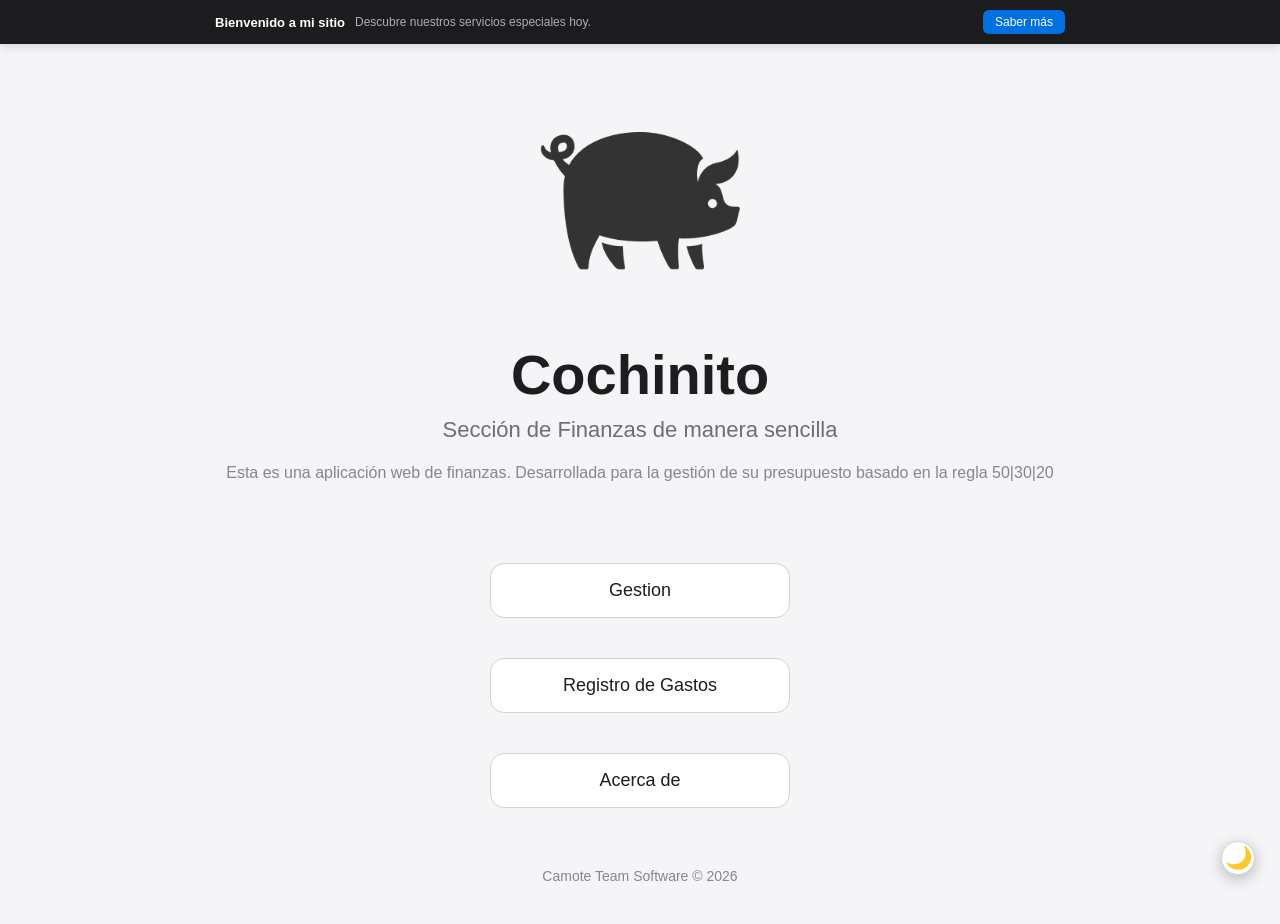
<file: index.html>
<!DOCTYPE html>
<html lang="es">

<head>
    <meta charset="UTF-8">
    <link rel="icon" href="icons/pig_animal_4443.webp" type="image/x-icon">
    <meta name="viewport" content="width=device-width, initial-scale=1.0, maximum-scale=1.0, minimum-scale=1.0, user-scalable=no">
    <link rel="stylesheet" href="css/estilos.css"> <!-- Enlace al archivo CSS externo -->
    <title>Cochinito</title>  <!-- Título de la página -->
</head>

<body>

    <!-- HEADER -->
    <header class="header">
        <div class="mi-banner">
            <div class="contenido-banner">
                <h1>Bienvenido a mi sitio</h1>
                <p>Descubre nuestros servicios especiales hoy.</p>
                <a href="#" class="boton-banner">Saber más</a>
            </div>
        </div>
        <a href="index.html">
        <img src="Imagenes/Cochino.png" alt="Logo de Cochinito" class="logo"></a>
        <h1>Cochinito</h1>
        <h3>Sección de Finanzas de manera sencilla</h3>
        <h4>Esta es una aplicación web de finanzas. Desarrollada para la gestión de su presupuesto basado en la regla 50|30|20 </h4>
    </header>

    <button onclick="window.location.href='Gestion.html'"> Gestion </button>
    <button onclick="window.location.href='Registros.html'"> Registro de Gastos </button>
    <button onclick="window.location.href='acercade.html'"> Acerca de </button>
    
    <div>    
        <!-- Botón de modo oscuro (con el icono por defecto) -->
        <button id="theme-toggle" class="modo-boton">🌙</button>
    </div>

    <!-- FOOTER -->
    <footer class="footer">
        <div class="container text-center">
            Camote Team Software © 2026
        </div>
    </footer>
    <script src="JavaScript/SCRIPTING.js"></script>
</body>
</html>
</file>
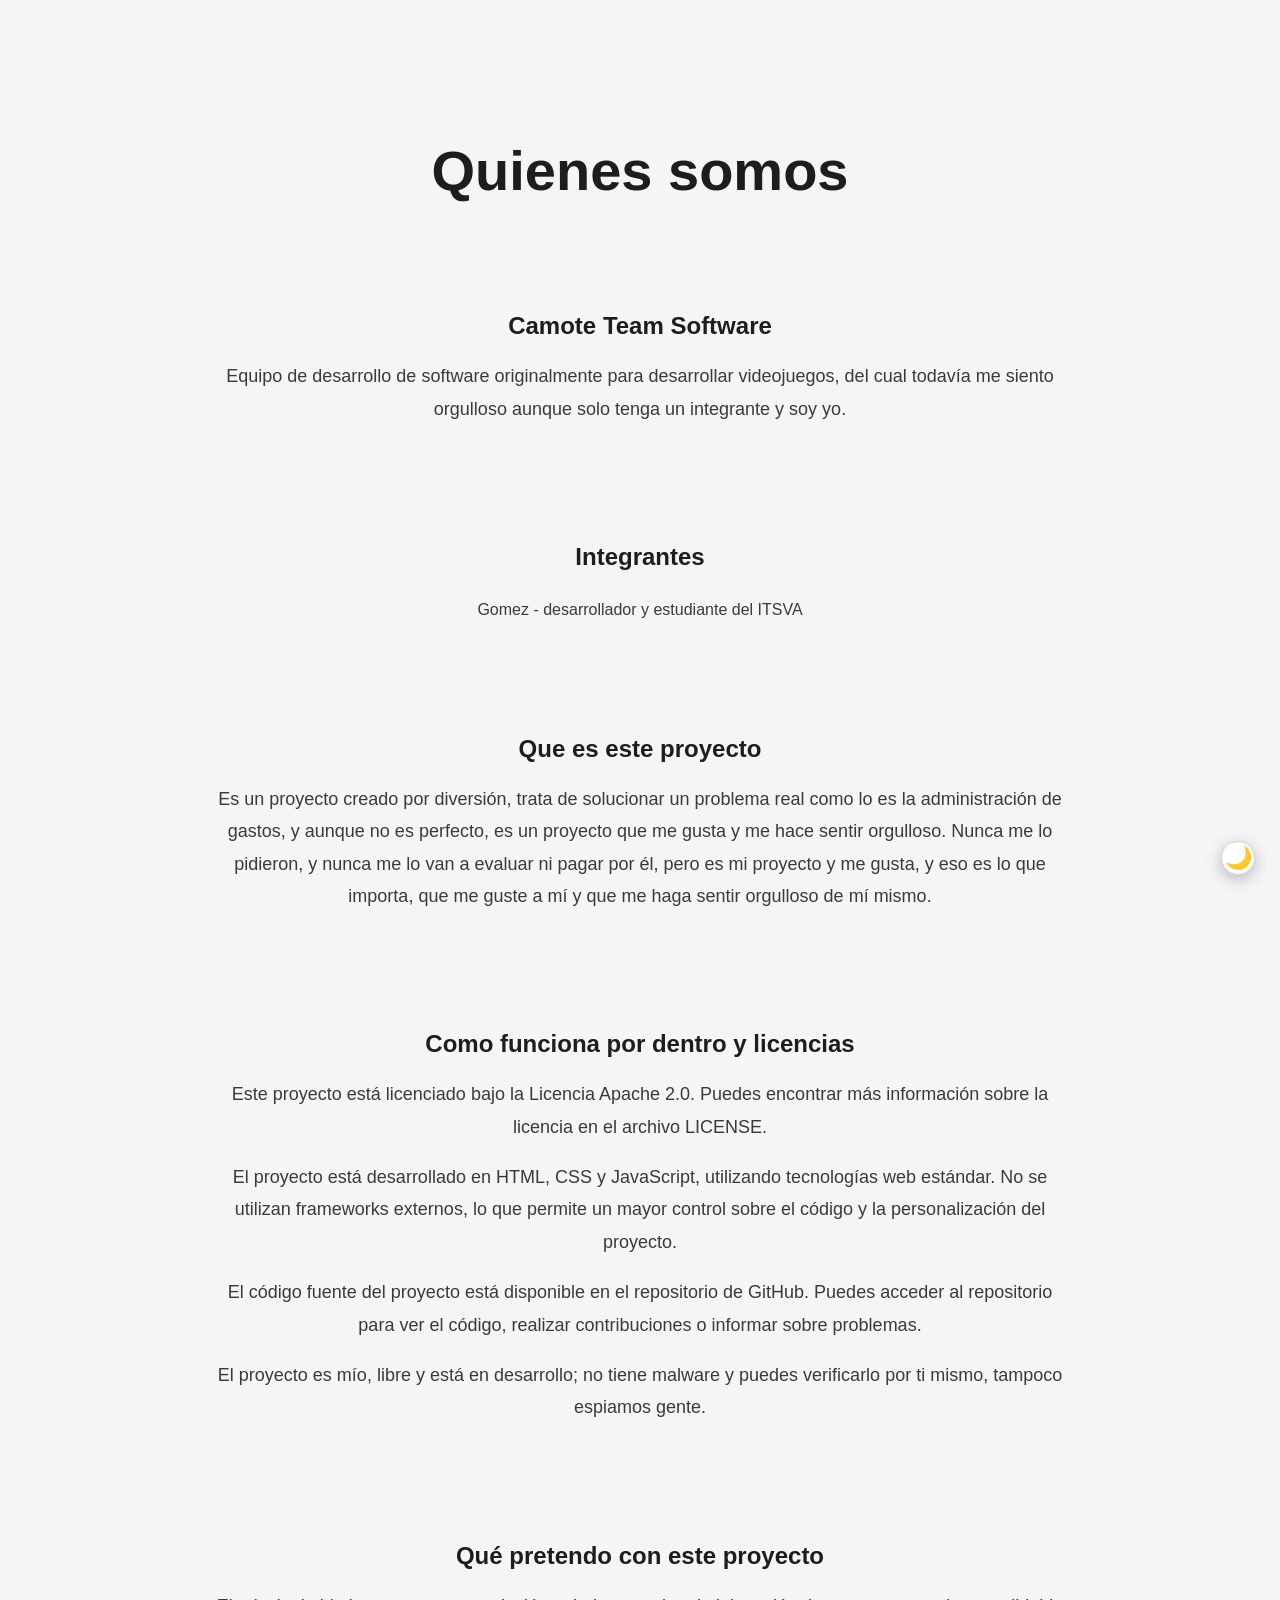
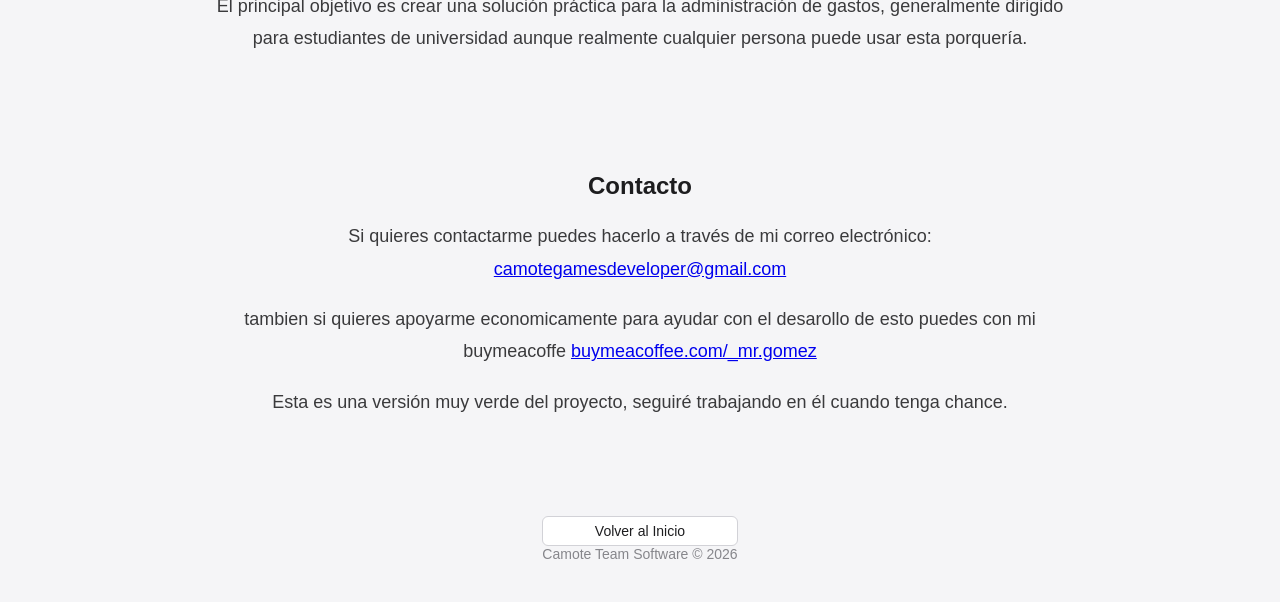
<file: acercade.html>
<!DOCTYPE html>
<html lang="es">

<head>
    <meta charset="UTF-8">
    <meta name="viewport" content="width=device-width, initial-scale=1.0">
    <link rel="stylesheet" href="css/estilos.css"> <!-- Enlace al archivo CSS externo -->
    <title>Quienes somos</title> <!-- Título de la página -->
</head>

<body>
    <!-- HEADER -->
    <header class="header">
        <h1>Quienes somos</h1>
    </header>

    <main class="container">
        <section>
            <h2>Camote Team Software</h2>
            <p>Equipo de desarrollo de software originalmente para desarrollar videojuegos, del cual todavía me siento orgulloso aunque solo tenga un integrante y soy yo.</p>
        </section>

        <section>
            <h2>Integrantes</h2>
            <ul>
                <li>Gomez - desarrollador y estudiante del ITSVA</li>
            </ul>
        </section>

        <section>
            <h2>Que es este proyecto</h2>
            <p>Es un proyecto creado por diversión, trata de solucionar un problema real como lo es la administración de gastos, y aunque no es perfecto, es un proyecto que me gusta y me hace sentir orgulloso. Nunca me lo pidieron, y nunca me lo van a evaluar ni pagar por él, pero es mi proyecto y me gusta, y eso es lo que importa, que me guste a mí y que me haga sentir orgulloso de mí mismo.</p>
        </section>

        <section>
            <h2>Como funciona por dentro y licencias</h2>
            <p>Este proyecto está licenciado bajo la Licencia Apache 2.0. Puedes encontrar más información sobre la licencia en el archivo LICENSE.</p>
            <p>El proyecto está desarrollado en HTML, CSS y JavaScript, utilizando tecnologías web estándar. No se utilizan frameworks externos, lo que permite un mayor control sobre el código y la personalización del proyecto.</p>
            <p>El código fuente del proyecto está disponible en el repositorio de GitHub. Puedes acceder al repositorio para ver el código, realizar contribuciones o informar sobre problemas.</p>
            <p>El proyecto es mío, libre y está en desarrollo; no tiene malware y puedes verificarlo por ti mismo, tampoco espiamos gente.</p>
        </section>

        <section>
            <h2>Qué pretendo con este proyecto</h2>
            <p>El principal objetivo es crear una solución práctica para la administración de gastos, generalmente dirigido para estudiantes de universidad aunque realmente cualquier persona puede usar esta porquería.</p>
        </section>

        <section>
            <h2>Contacto</h2>
            <p>Si quieres contactarme puedes hacerlo a través de mi correo electrónico: <a href="mailto:camotegamesdeveloper@gmail.com">camotegamesdeveloper@gmail.com</a></p>
            <p> tambien si quieres apoyarme economicamente para ayudar con el desarollo de esto puedes con mi buymeacoffe <a href="https://buymeacoffee.com/_mr.gomez" target="_blank">buymeacoffee.com/_mr.gomez</a></p>
            <p>Esta es una versión muy verde del proyecto, seguiré trabajando en él cuando tenga chance.</p>
        </section>
    </main>
    <div>    
        <!-- Botón de modo oscuro (con el icono por defecto) -->
        <button id="theme-toggle" class="modo-boton">🌙</button>
    </div>

    <!-- FOOTER -->
    <footer class="footer">
        <div class="container text-center">
            <button class="boton-chico" onclick="window.location.href='index.html'">Volver al Inicio</button>
        </div>
        <div class="container text-center">
            Camote Team Software © 2026
        </div>
    </footer>
    <script src="JavaScript/SCRIPTING.js"></script>
</body>

</html>
</file>
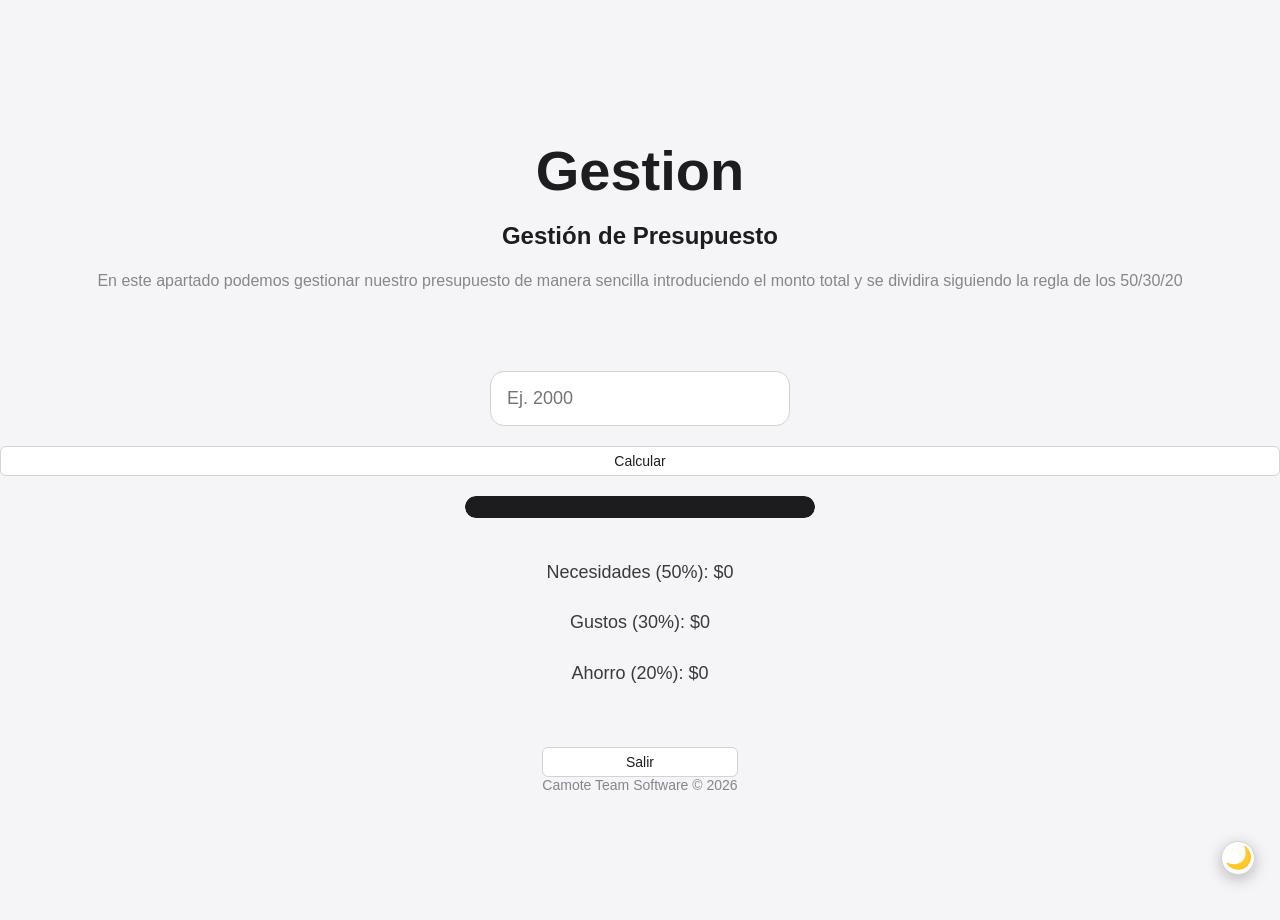
<file: Gestion.html>
<!DOCTYPE html>
<html lang="es">

<head>
    <meta charset="UTF-8">
    <meta name="viewport" content="width=device-width, initial-scale=1.0">
    <link rel="stylesheet" href="css/estilos.css"> <!-- Enlace al archivo CSS externo -->
    <title>Gestion</title>  <!-- Título de la página -->
</head>

 <!-- HEADER -->
    <header class="header">
        <h1>Gestion</h1>
        
<body>

    <div class="caja-gestion">
    <h2>Gestión de Presupuesto</h2>
    <h4>En este apartado podemos gestionar nuestro presupuesto de 
    manera sencilla introduciendo el monto total y se dividira 
    siguiendo la regla de los 50/30/20 </h4>
    
    </header>

    <input type="number" min="0" id="montoInput" placeholder="Ej. 2000">
    <button id="btnCalcular" class="boton-chico">Calcular</button>

    <!-- Contenedor de las barras superpuestas -->
  <!-- Contenedor principal -->
    <div class="barra-superpuesta-contenedor">
        <!-- Fondo negro -->
        <div class="barra-fondo-negro"></div>
        
        <!-- Las barras de colores DEBEN tener 'segmento-superpuesto' y su clase de color -->
        <div id="barraAhorro" class="segmento-superpuesto ahorro"></div>
        <div id="barraGustos" class="segmento-superpuesto gustos"></div>
        <div id="barraNecesidades" class="segmento-superpuesto necesidades"></div>
    </div>

    <!-- Los textos de resultados igual van abajo para mayor claridad -->
    <div class="resultados-textos">
        <p>Necesidades (50%): $<span id="txtNecesidades">0</span></p>
        <p>Gustos (30%): $<span id="txtGustos">0</span></p>
        <p>Ahorro (20%): $<span id="txtAhorro">0</span></p>
    </div>
</div>
    <div>    
        <!-- Botón de modo oscuro (con el icono por defecto) -->
        <button id="theme-toggle" class="modo-boton">🌙</button>
    </div>

    
    <!-- FOOTER -->
    <footer class="footer">
        <div class="container text-center">
            <button class="boton-chico" onclick="window.location.href='index.html'">Salir</button>
        </div>
        <div class="container text-center">
            Camote Team Software © 2026
        </div>

    </footer>
    <script src="JavaScript/SCRIPTING.js"></script>
</body>
</html>
</file>
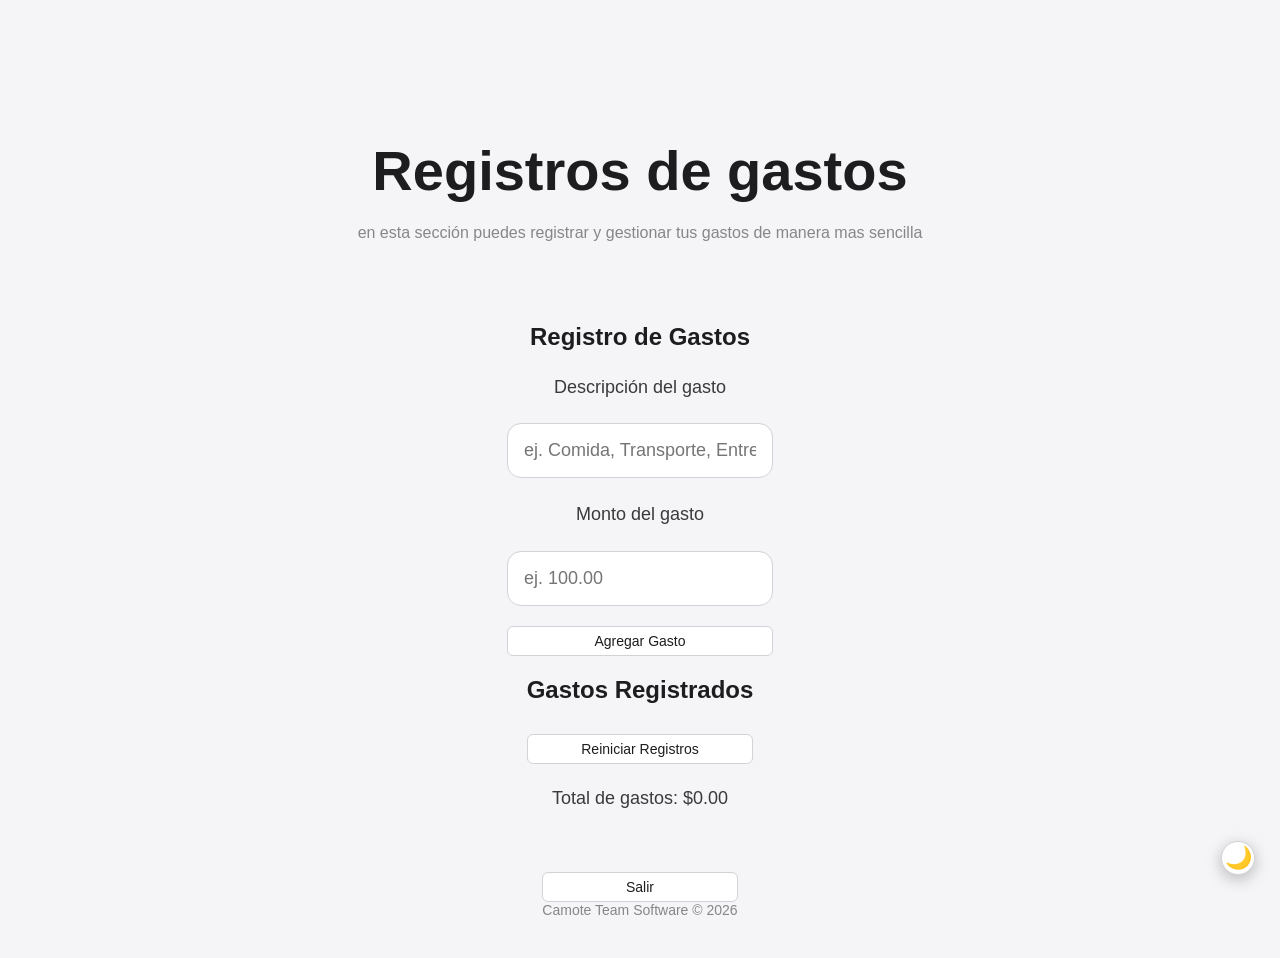
<file: Registros.html>
<!DOCTYPE html>
<html lang="es">

<head>
    <meta charset="UTF-8">
    <meta name="viewport" content="width=device-width, initial-scale=1.0">
    <link rel="stylesheet" href="css/estilos.css"> <!-- Enlace al archivo CSS externo -->
    <title>Registros</title>  <!-- Título de la página -->
</head>

 <!-- HEADER -->
    <header class="header">
        <h1>Registros de gastos</h1>
        <h4>en esta sección puedes registrar y gestionar tus gastos de manera mas sencilla</h4>
    </header>

<body>
    
    <div class="caja-registros">
    <h2>Registro de Gastos</h2>
        <p>Descripción del gasto</p>
        <input type="text" id="descripcionRegistroInput" placeholder="ej. Comida, Transporte, Entretenimiento">
        <p>Monto del gasto</p>
        <input type="number" min="0" id="montoRegistroInput" placeholder="ej. 100.00">

        <button id="btnAgregar" class="boton-chico">Agregar Gasto</button>
    </div>

    <div class="caja-registros">
    <h2>Gastos Registrados</h2> 
     <ul id="listaGastos"></ul>
     <div class="reiniciar-boton">
        <button id="btnReiniciar" class="boton-chico">Reiniciar Registros</button>
     </div>
     <p>Total de gastos: $<span id="txtTotalGastos">0.00</span></p>
    </div>

    <div>    
        <!-- Botón de modo oscuro (con el icono por defecto) -->
        <button id="theme-toggle" class="modo-boton">🌙</button>
    </div>


    <!-- FOOTER -->
    <footer class="footer">

        <div class="container text-center">
            <button class="boton-chico" onclick="window.location.href='index.html'">Salir</button>
        </div>


        <div class="container text-center">
            Camote Team Software © 2026
        </div>
    </footer>
    <script src="JavaScript/SCRIPTING.js"></script>
</body>
</html>
</file>
<file: css/estilos.css>
html {
    -webkit-text-size-adjust: 100%; 
    touch-action: manipulation;     
}

button, a, input, select {
    -webkit-tap-highlight-color: transparent; 
}

.logo {
    width: 200px;
    height: auto;
    box-shadow: none;
}

body {
    margin: 0;
    display: flex;
    flex-direction: column; 
    justify-content: flex-start;
    padding-top: 20px;
    align-items: center;    
    min-height: 100vh;       
    text-align: center;     
    background: var(--bg-color);
    color: var(--text-color);
    font-family: -apple-system, BlinkMacSystemFont, "Segoe UI", Roboto, sans-serif;
    -webkit-font-smoothing: antialiased;
    transition: background-color 0.3s ease, color 0.3s ease;
}

header {
    text-align: center;
    padding: 80px 20px 40px 20px;
}

h1 {
    font-size: 56px;
    font-weight: 600;
    margin-bottom: 10px;
    color: var(--text-color);
}

h3 {
    font-size: 22px;
    font-weight: 400;
    color: var(--text-secondary);
    margin: 5px 0;
}

h4 {
    font-weight: 400;
    color: var(--text-muted);
}

section {
    max-width: 850px;
    margin: auto;
    padding: 40px 25px;
}

p {
    font-size: 18px;
    line-height: 1.8;
    color: var(--text-p);
    transition: color 0.3s ease;
}

/* ==========================================
   IMÁGENES Y LISTAS
   ========================================== */
.imagen-central {
    text-align: center;
    margin: 60px 0;
}

img {
    width: 100%;
    max-width: 500px;
    border-radius: 20px;
    box-shadow: 0 20px 40px rgba(0, 0, 0, 0.08);
}

ul {
    list-style: none;
    padding: 0;
    margin-top: 30px;
}

li {
    margin: 15px 0;
    color: var(--text-p);
}

/* ==========================================
   BOTONES Y CONTROLES (Dinámicos)
   ========================================== */
button, input, select {
    width: 100%;
    max-width: 300px;
    display: block;
    margin: 20px auto;
    padding: 16px;
    font-size: 18px;
    background: var(--card-bg);
    color: var(--text-color);
    border: 1px solid var(--border-color);
    border-radius: 14px;
    cursor: pointer;
    transition: all 0.25s ease;
    box-sizing: border-box;
}

button:hover {
    transform: scale(1.02);
    box-shadow: 0 10px 20px rgba(0, 0, 0, 0.1);
}

.boton-chico {
    padding: 6px 14px;     
    font-size: 14px;         
    border-radius: 6px;     
    border: 1px solid var(--border-color);
    background-color: var(--card-bg);
    color: var(--text-color);
    cursor: pointer;
    max-width: none;
    display: inline-block;
    margin: 0;
}

.btn-chico:hover,
.boton-chico:hover {
    background-color: var(--hover-bg);
}

/* ==========================================
   BARRAS DE PROGRESO SUPERPUESTAS
   ========================================== */
.barra-superpuesta-contenedor {
    position: relative !important;
    width: 100% !important;
    max-width: 350px !important;
    height: 22px !important;
    margin: 20px auto !important;
    background-color: transparent;
    border-radius: 11px;
    overflow: hidden !important;
}

.barra-fondo-negro {
    position: absolute !important;
    top: 0;
    left: 0;
    width: 100% !important;
    height: 100% !important;
    background-color: var(--bar-bg) !important;
    z-index: 1;
    border-radius: 11px;
    transition: background-color 0.3s ease;
}

.segmento-superpuesto {
    position: absolute !important;
    top: 0;
    left: 0;
    height: 100% !important;
    width: 0%;
    border-radius: 11px;
    transition: width 1s cubic-bezier(0.25, 1, 0.5, 1);
    z-index: 2;
}

.necesidades { 
    background-color: #0071e3 !important; 
    z-index: 4 !important; 
}

.gustos { 
    background-color: #ff9f0a !important; 
    z-index: 3 !important; 
}

.ahorro { 
    background-color: #34c759 !important; 
    z-index: 2 !important; 
}

/* ==========================================
   BANNER DE NOTIFICACIÓN PWA
   ========================================== */
.mi-banner {
    background: #1c1c1e;
    color: #ffffff;
    padding: 10px 15px;
    text-align: center;
    width: 100%;
    position: fixed;
    top: 0;
    left: 0;
    z-index: 1000;
    box-shadow: 0 2px 10px rgba(0, 0, 0, 0.15);
    box-sizing: border-box; 
}

.contenido-banner {
    display: flex;
    align-items: center;
    justify-content: space-between;
    max-width: 850px;
    margin: 0 auto;
    gap: 10px;
    flex-wrap: nowrap; 
}

.contenido-banner h1 {
    font-size: 13px !important;
    font-weight: 600;
    margin: 0;
    text-align: left;
    white-space: nowrap;
    color: #ffffff;
}

.contenido-banner p {
    font-size: 12px !important;
    color: #aeaeb2;
    margin: 0;
    line-height: 1.2;
    text-align: left;
    flex-grow: 1;
}

.boton-banner {
    display: inline-block;
    background: #0071e3;
    color: white;
    padding: 5px 12px;
    text-decoration: none;
    border-radius: 6px;
    font-size: 12px;
    font-weight: 500;
    white-space: nowrap;
    margin-top: 0;
    transition: background 0.2s ease;
    max-width: none;
    width: auto;
}

.boton-banner:hover {
    background: #0077ed;
    transform: none;
}

/* ==========================================
   FOOTER
   ========================================== */
footer {
    text-align: center;
    padding: 40px 20px;
    font-size: 14px;
    color: var(--text-muted);
}

/* ==========================================
   MODOS DE COLOR (Variables Dinámicas)
   ========================================== */
:root {
    --bg-color: #f5f5f7;
    --text-color: #1d1d1f;
    --text-p: #3a3a3c;
    --text-secondary: #6e6e73;
    --text-muted: #86868b;
    --card-bg: #ffffff;
    --border-color: #d2d2d7;
    --hover-bg: #e8e8ed;
    --bar-bg: #1c1c1e;
}

[data-theme="dark"] {
    --bg-color: #1a1a1a;        /* Fondo general oscuro */
    --text-color: #f5f5f7;      /* Textos principales blancos */
    --text-p: #d1d1d6;          /* Párrafos legibles gris claro */
    --text-secondary: #a1a1a6;  /* Subtítulos */
    --text-muted: #86868b;      /* Notas al pie */
    --card-bg: #242424;         /* Tarjetas, botones e inputs oscuros */
    --border-color: #38383a;    /* Bordes sutiles oscuros */
    --hover-bg: #2c2c2e;        /* Efecto hover en botones oscuros */
    --bar-bg: #2c2c2e;          /* Fondo de barra de progreso en modo oscuro */
}

/* ==========================================
   BOTÓN FLOTANTE DE MODO
   ========================================== */
.modo-boton {
    position: fixed;
    bottom: 25px;
    right: 25px;
    width: 32px;          
    height: 32px;         
    display: flex;
    align-items: center;
    justify-content: center;
    background-color: var(--card-bg); 
    color: var(--text-color);
    border: 1px solid var(--border-color);
    border-radius: 50%;   
    font-size: 22px;      
    cursor: pointer;
    z-index: 1000;
    box-shadow: 0 4px 15px rgba(0, 0, 0, 0.25);
    transition: transform 0.2s ease, background-color 0.3s ease, color 0.3s ease;
    max-width: none;
    margin: 0;
}

.modo-boton:hover {
    transform: scale(1.1);
}
</file>
